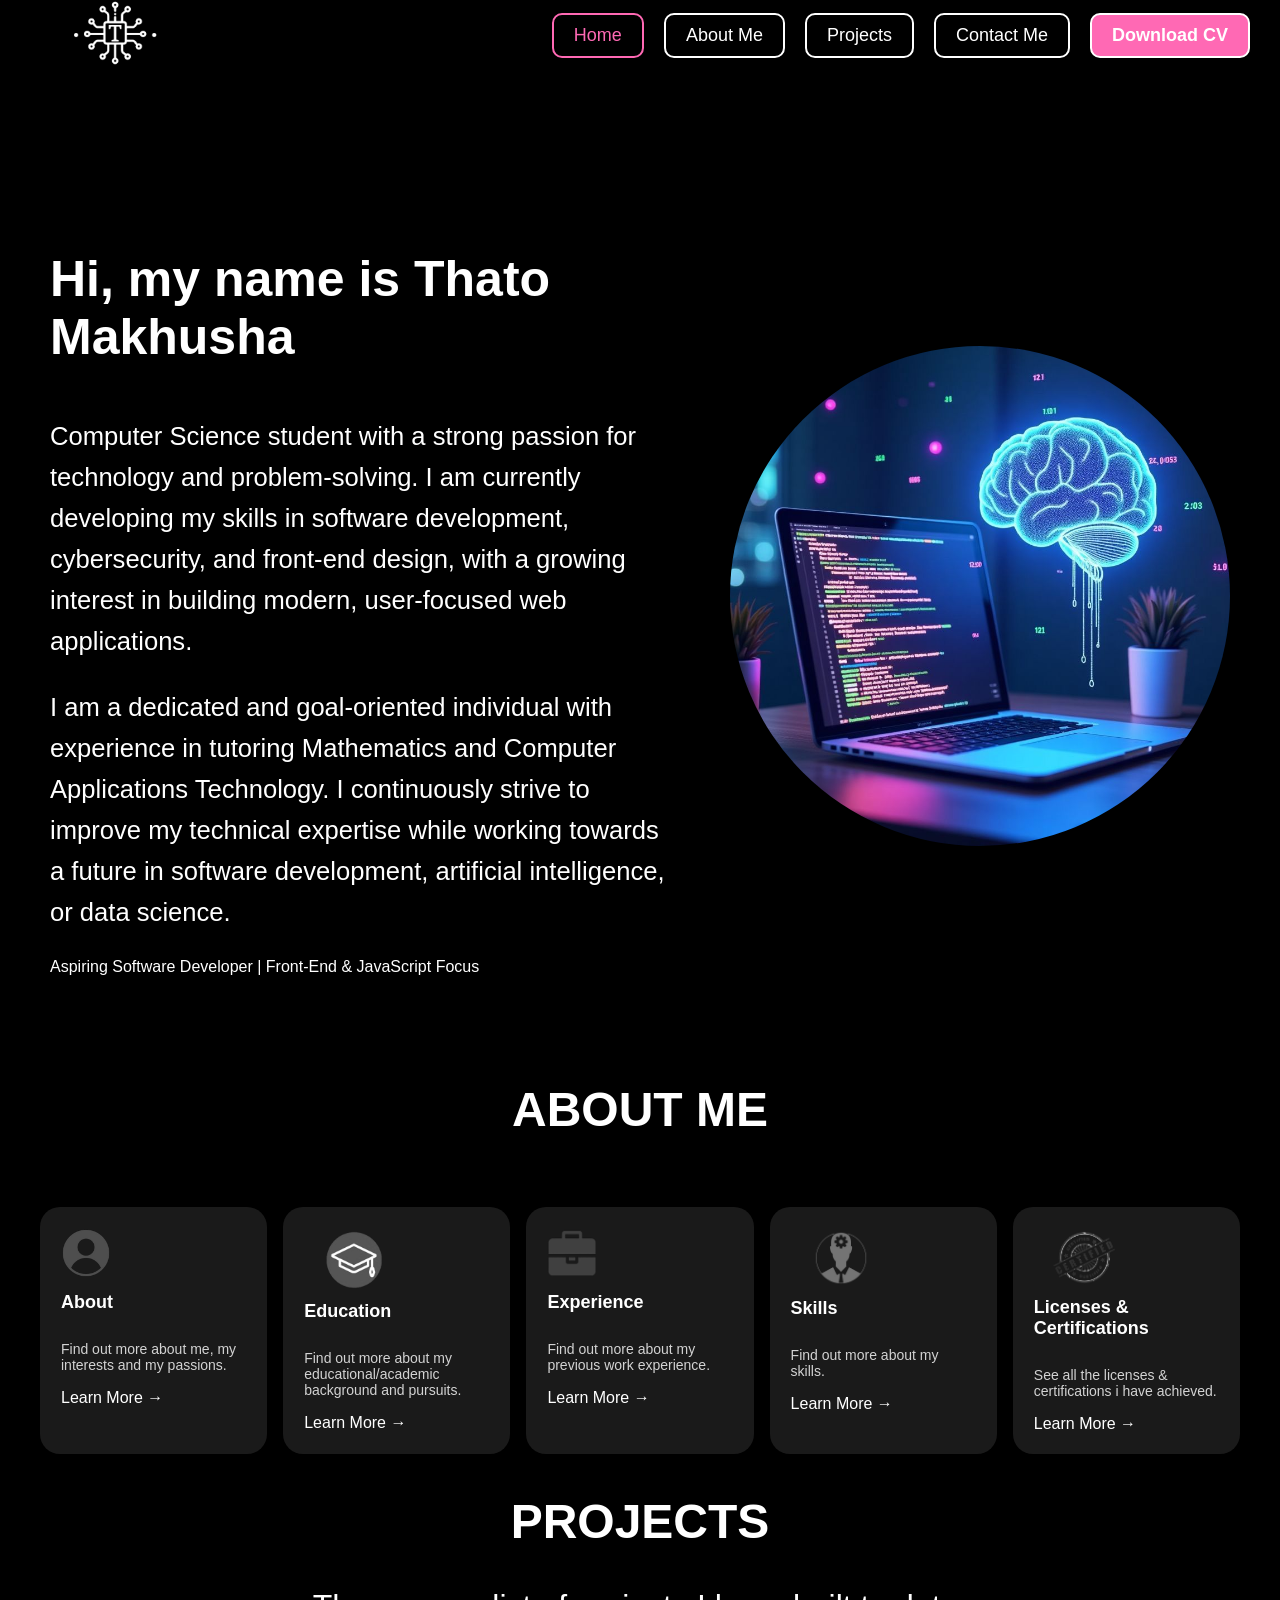
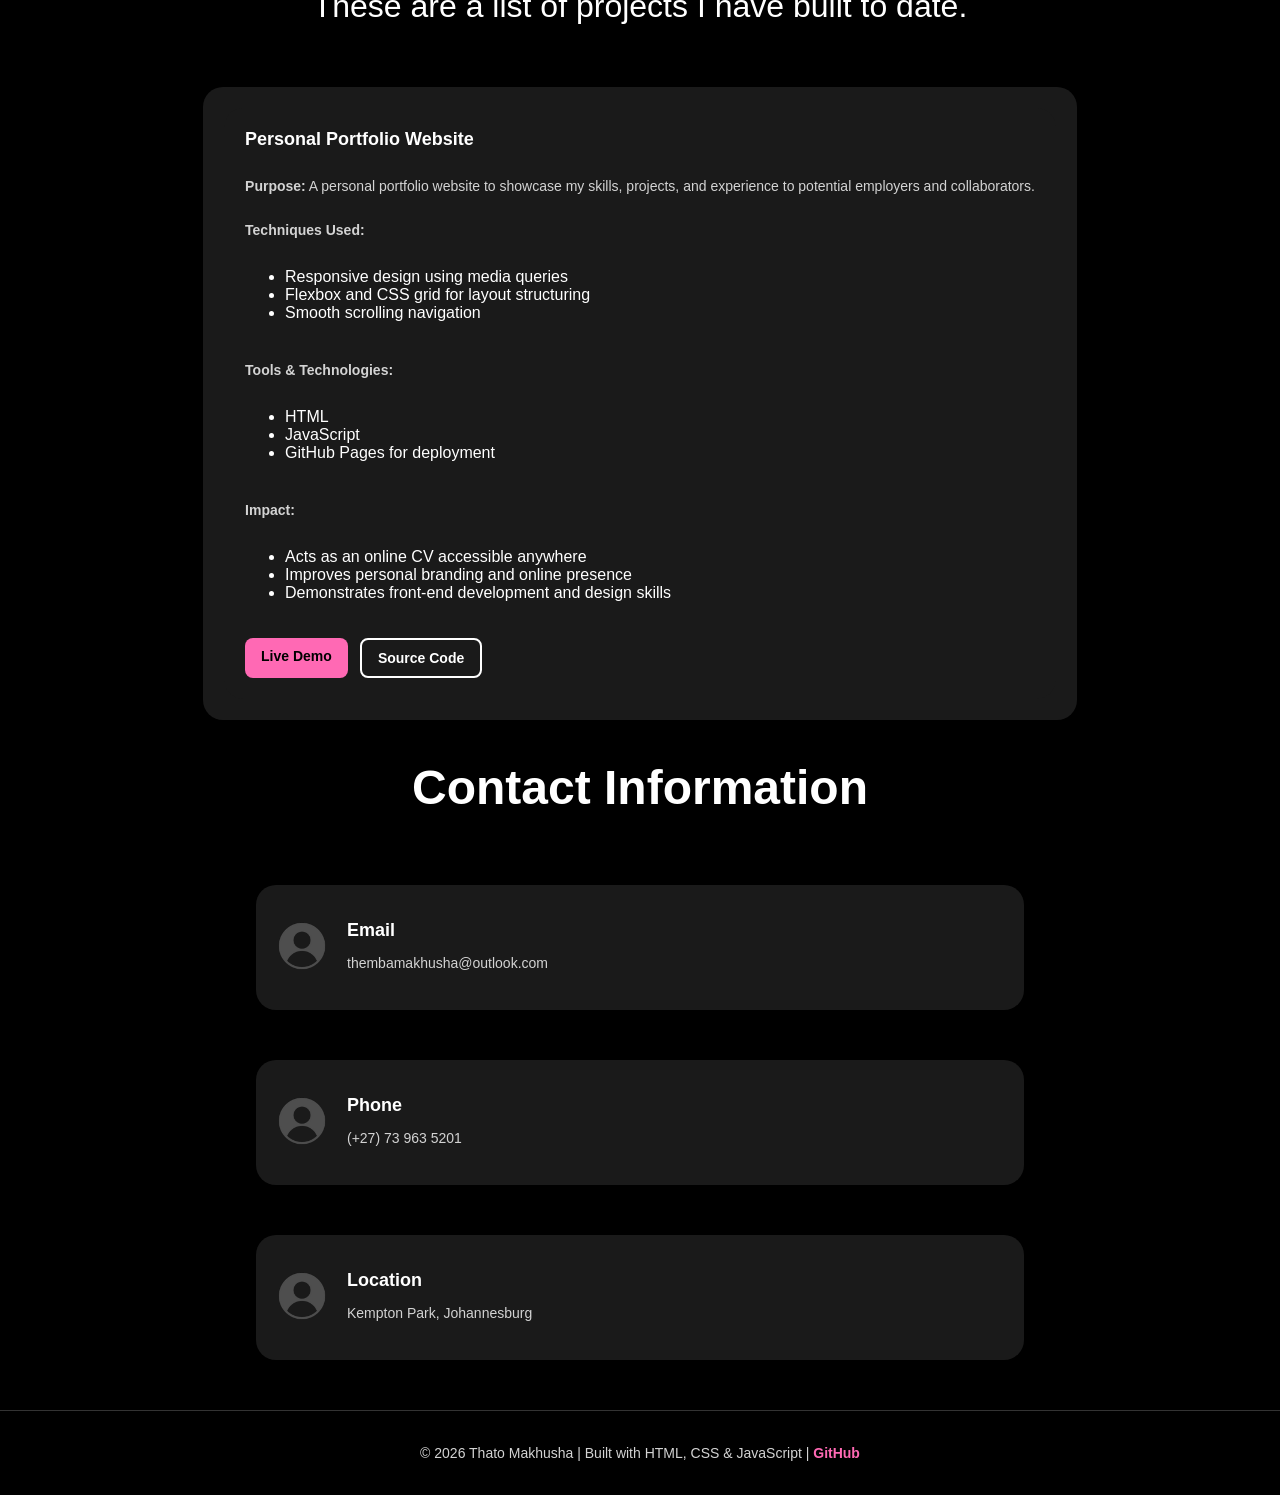
<file: index.html>
<html>
    <head>
        <title>
            My Personal Portfolio Website
        </title>

        <link rel = "stylesheet" href="index.css">
    </head>
    <body>
        <header class="top-bar">
            <div class="logo"><img class = "image" src = "Logo maker project-Photoroom.png"></div>

            <div class="nav-links">
                <a href="#HOME" class="nav-btn">Home</a>
                <a href="#AboutMe" class="nav-btn">About Me</a>
                <a href="#Projects" class="nav-btn">Projects</a>
                <a href="#ContactMe" class="nav-btn">Contact Me</a>
                <a href="Curriculum Vitae (1).pdf" class="CV-button" download>Download CV</a>
            </div>
        </header>
        
        <main>
            <section class="section-1" id="HOME">
            <div class="intro">
                <div class="description-intro">
                    <p>Hi, my name is Thato Makhusha</p>
                </div>
                <div class="description-paragraph">
                    <p>Computer Science student with a strong passion for 
                        technology and problem-solving. I am currently developing my skills in software 
                        development, cybersecurity, and front-end design, with a growing interest in 
                        building modern, user-focused web applications.
                    </p>
                    <p>
                        I am a dedicated and goal-oriented individual with experience in 
                        tutoring Mathematics and 
                        Computer Applications Technology. I continuously strive to 
                        improve my technical expertise while working towards a future in software development, 
                        artificial intelligence, or data science.
                    </p>
                </div>
                <p >
    Aspiring Software Developer | Front-End & JavaScript Focus
</p>
            </div>
            
            <div class="image-2">
                <img class = "picture" src = "picture.jpeg">
            </div>
            </section>
    
            <section class = "section-2" id="AboutMe">
                <div class="heading-name">
                    <h1>ABOUT ME</h1>
                </div>
                <div class = "grids">
                    <div class="grid-info">
                        <img class = "card-logo" src = "1profile logo.png">
                        <p class = "grid-heading">About</p>
                        <p class = "grid-text">Find out more about me, my interests and my passions.</p>
                        <a href = "aboutMe.html" class = "grid-link">Learn More &#8594;</a>
                    </div>
                    <div class="grid-info">
                        <img class = "card-logo1" src = "1education logo.png">
                        <p class = "grid-heading">Education</p>
                        <p class = "grid-text">Find out more about my educational/academic background and pursuits.</p>
                        <a href = "education.html" class = "grid-link">Learn More &#8594;</a>
                    </div>
                    <div class="grid-info">
                        <img class = "card-logo" src = "1work experience.png">
                        <p class = "grid-heading">Experience</p>
                        <p class = "grid-text">Find out more about my previous work experience.</p>
                        <a href = "experience.html" class = "grid-link">Learn More &#8594;</a>
                    </div>
                    <div class="grid-info">
                        <img class = "card-logo1" src = "1skills logo .png">
                        <p class = "grid-heading">Skills</p>
                        <p class = "grid-text">Find out more about my skills.</p>
                        <a href = "skills.html" class = "grid-link">Learn More &#8594;</a>
                    </div>
                    <div class="grid-info">
                        <img class = "card-logo1" src = "1certification logo .png">
                        <p class = "grid-heading">Licenses & Certifications</p>
                        <p class = "grid-text">See all the licenses & certifications i have achieved.</p>
                        <a href = "Certs.html" class = "grid-link">Learn More &#8594;</a>
                    </div>
                </div>

                <!--<div class = "heading1-text">
                    <p>
                        I am a 21-year-old dedicated, ambitious 2nd year student, 
                        currently pursuing a degree in Computer Science at the 
                        University of Pretoria. My interests include CyberSecurity 
                        as well as Front-End Development.
                        I achieved a certificate in Cisco's Introduction to CyberSecurity 
                        and i am crrently pursuing other certifications within CyberSecurity. 
                        I strive to pursue a career as a Front-End Developer as well as a career 
                        in CyberSecurity. I am a high school tutor, tutoring student in Mathematics and Computer Applications Technology (CAT). 
                    </p>
                </div>-->
            </section>
            <section class="section-3" id="Projects">
                <div class="heading-name">
                    <h1>PROJECTS</h1>
                    <p>These are a list of projects I have built to date.</p>
                </div>

                <div class="grids">

                    <!-- To-Do List Website -->
                    <div class="grid-info">
                        <!--<p class="grid-heading">To-do list Website</p>

                        <p class="grid-text">
                            <strong>Purpose:</strong> Allows users to create, manage, and track daily tasks by adding, deleting, and marking tasks as completed.
                        </p>

                        <p class="grid-text"><strong>Techniques used:</strong></p>
                        <ul class="grid-text">
                            <li>DOM manipulation to dynamically update tasks</li>
                            <li>Event handling for user interactions (clicks, form submissions)</li>
                            <li>Use of conditional logic to track task status</li>
                            <li>Local storage to save tasks permanently</li>
                        </ul>

                        <p class="grid-text">Tools/Libraries:</p>
                        <ul class="grid-text">
                            <li>HTML</li>
                            <li>JavaScript</li>
                            <li>Browser localStorage API</li>
                            <li>CSS</li>
                            <li>GitHub Pages for deployment</li>
                        </ul>

                        <p class="grid-text">Impact:</p>
                        <ul class="grid-text">
                            <li>Helps users stay organised and manage time effectively</li>
                            <li>Demonstrates strong understanding of JavaScript fundamentals</li>
                            <li>Shows ability to build interactive applications with persistent data</li>
                        </ul>

                        <a href="aboutMe.html" class="grid-link">View Project &#8594;</a>
                    </div> -->

                    <!-- Portfolio Website -->
                    <div class="grid-info">
                        <p class="grid-heading">Personal Portfolio Website</p>

                        <p class="grid-text">
                            <strong>Purpose:</strong> A personal portfolio website to showcase my skills, projects, and experience to potential employers and collaborators.
                        </p>

                        <p class="grid-text"><strong>Techniques Used:</strong></p>
                        <ul>
                            <li>Responsive design using media queries</li>
                            <li>Flexbox and CSS grid for layout structuring</li>
                            <li>Smooth scrolling navigation</li>
                        </ul>

                        <p class="grid-text"><strong>Tools & Technologies:</strong></p>
                        <ul>
                            <li>HTML</li>
                            <li>JavaScript</li>
                            <li>GitHub Pages for deployment</li>
                        </ul>

                        <p class="grid-text"><strong>Impact:</strong></p>
                        <ul>
                            <li>Acts as an online CV accessible anywhere</li>
                            <li>Improves personal branding and online presence</li>
                            <li>Demonstrates front-end development and design skills</li>
                        </ul>

                        <div class="project-links">
                            <a href="https://thatomakhusha.github.io/personalportfolio/" target="_blank">
                                Live Demo
                            </a>

                            <a href="https://github.com/thatomakhusha/personalportfolio" target="_blank">
                                Source Code
                            </a>
                        </div>
                    </div>

                    <!-- Baker's Website -->
                    <!--  <div class="grid-info">
                        <p class="grid-heading">Baker's Website</p>

                        <p class="grid-text">
                            <strong>Purpose:</strong> Allows customers to browse baked goods, place orders, and communicate their preferences directly with the baker.
                        </p>

                        <p class="grid-text"><strong>Techniques Used:</strong></p>
                        <ul class="grid-text">
                            <li>Form validation for order submissions</li>
                            <li>Dynamic cart functionality (add/remove items)</li>
                            <li>DOM manipulation for updating UI</li>
                            <li>Basic state management for tracking orders</li>
                            <li>Optional API integration for payments</li>
                        </ul>

                        <p class="grid-text">Tools/Libraries:</p>
                        <ul class="grid-text">
                            <li>HTML5</li>
                            <li>CSS3</li>
                            <li>JavaScript</li>
                            <li>Firebase</li>
                            <li>Stripe</li>
                            <li>GitHub Pages for deployment</li>
                        </ul>

                        <p class="grid-text">Impact:</p>
                        <ul class="grid-text">
                            <li>Provides a practical solution for a small business</li>
                            <li>Demonstrates real-world application development</li>
                            <li>Shows understanding of user interaction and e-commerce workflows</li>
                        </ul>

                        <a href="education.html" class="grid-link">View Project &#8594;</a>
                    </div> -->

                    <!-- Notes App -->
                    <!--<div class="grid-info">
                        <p class="grid-heading">Notes App Website</p>

                        <p class="grid-text">
                            <strong>Purpose:</strong> Enables users to create, edit, delete, and store notes digitally for easy access and organization.
                        </p>

                        <p class="grid-text"><strong>Techniques Used:</strong></p>
                        <ul class="grid-text">
                            <li>CRUD operations (Create, Read, Update, Delete)</li>
                            <li>Dynamic content rendering</li>
                            <li>Form handling and input validation</li>
                            <li>Use of local storage or IndexedDB for saving notes</li>
                        </ul>

                        <p class="grid-text">Tools/Libraries:</p>
                        <ul class="grid-text">
                            <li>HTML5</li>
                            <li>CSS3</li>
                            <li>JavaScript</li>
                            <li>Browser Storage APIs</li>
                            <li>GitHub Pages for deployment</li>
                        </ul>

                        <p class="grid-text">Impact:</p>
                        <ul class="grid-text">
                            <li>Helps users organise information efficiently</li>
                            <li>Demonstrates ability to manage and manipulate structured data</li>
                            <li>Simulates real-world applications like note-taking platforms</li>
                        </ul>

                        <a href="education.html" class="grid-link2">View Project &#8594;</a>
                    </div>-->
                </div>
            </section>

            <section class = "section-4" id="ContactMe">
                <div class="heading-name">
                    <h1>Contact Information</h1>
                </div>
                <div class = "grids1">
                    <div class="grid-info1">
                        <img class = "card-logo" src = "1profile logo.png">
                        <div>
                            <p class = "grid-heading">Email</p>
                            <p class = "grid-text">thembamakhusha@outlook.com</p>
                        </div>
                        
                    </div>
                    <div class="grid-info1">
                        <img class = "card-logo" src = "1profile logo.png">
                        <div>
                            <p class = "grid-heading">Phone</p>
                            <p class = "grid-text">(+27) 73 963 5201</p>
                        </div>
                    </div>
                    <div class="grid-info1">
                        <img class = "card-logo" src = "1profile logo.png">
                        <div>
                            <p class = "grid-heading">Location</p>
                            <p class = "grid-text">Kempton Park, Johannesburg</p>
                        </div>
                        
                    </div>
                </div>
            </section>
            <button id="topBtn">↑</button>
        </main>
        <footer>
            <p>
                © 2026 Thato Makhusha |
                Built with HTML, CSS & JavaScript |
                <a href="https://github.com/thatomakhusha" target="_blank">GitHub</a>
            </p>
        </footer>
        <script src="index.js"></script>
    </body>
</html>
</file>
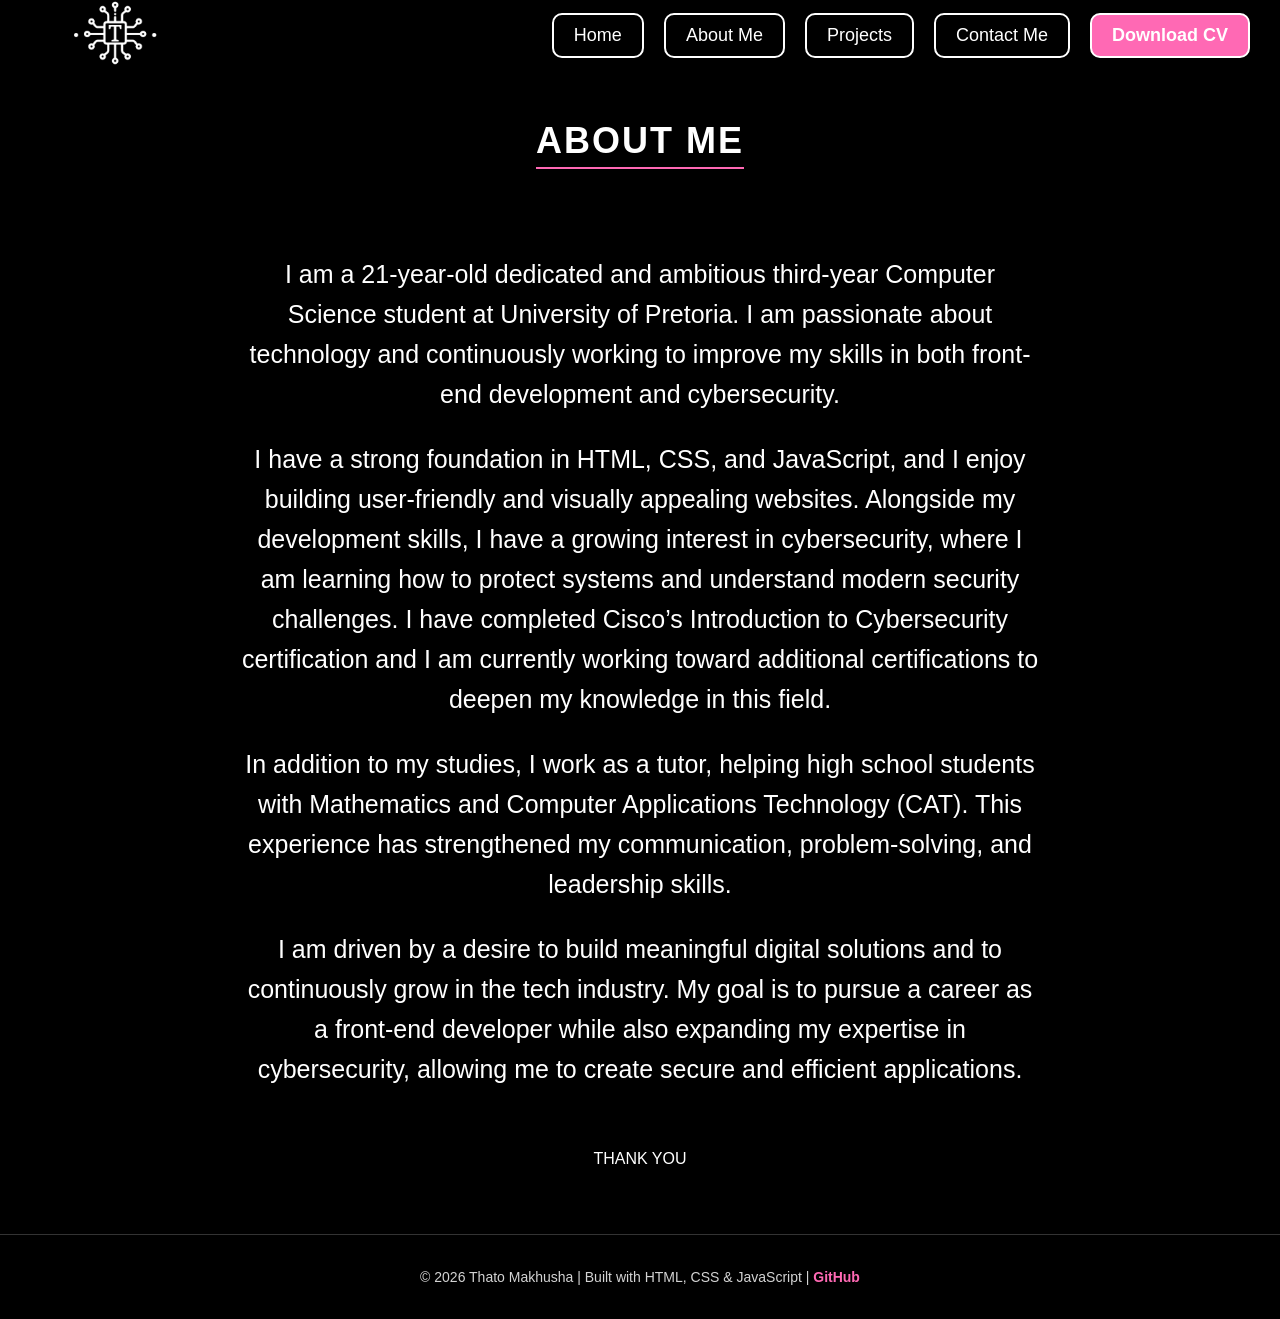
<file: aboutMe.html>
<html>
    <head>
        <title>
            My Personal Portfolio Website
        </title>

        <link rel = "stylesheet" href="aboutMe.css">
    </head>
    <body>
        <header class="top-bar">
            <div class="logo"><img class = "image" src = "Logo maker project-Photoroom.png"></div>

            <div class="nav-links">
                <a href="index.html#HOME" class="nav-btn">Home</a>
                <a href="index.html#AboutMe" class="nav-btn">About Me</a>
                <a href="index.html#Projects" class="nav-btn">Projects</a>
                <a href="index.html#ContactMe" class="nav-btn">Contact Me</a>
                <a href="Curriculum Vitae (1).pdf" class="CV-button" download>Download CV</a>
            </div>
        </header>
        
        <main>
            <section class = "section">
                <div class="heading-name">
                    <h1>ABOUT ME</h1>
                </div>
                <div class = "heading1-text">
                    <p>
                        I am a 21-year-old dedicated and ambitious third-year Computer 
                        Science student at University of Pretoria. I am passionate about 
                        technology and continuously working to improve my skills in both 
                        front-end development and cybersecurity.
                    </p>
                    <p>
                        I have a strong foundation in HTML, CSS, and JavaScript, and I enjoy 
                        building user-friendly and visually appealing websites. Alongside my 
                        development skills, I have a growing interest in cybersecurity, where 
                        I am learning how to protect systems and understand modern security 
                        challenges. I have completed Cisco’s Introduction to Cybersecurity 
                        certification and I am currently working toward additional 
                        certifications to deepen my knowledge in this field. 
                    </p>
                    <p>
                        In addition to my studies, I work as a tutor, helping high school students with 
                        Mathematics and Computer Applications Technology (CAT). This 
                        experience has strengthened my communication, problem-solving, and 
                        leadership skills. 
                    </p>
                    <p> 
                        I am driven by a desire to build meaningful 
                        digital solutions and to continuously grow in the tech industry. 
                        My goal is to pursue a career as a front-end developer while also 
                        expanding my expertise in cybersecurity, allowing me to create secure 
                        and efficient applications.
                    </p>
                </div>
                <div>
                    <p>THANK YOU </p>
                </div>
            </section>
        </main>
        <footer>
            <p>
                © 2026 Thato Makhusha |
                Built with HTML, CSS & JavaScript |
                <a href="https://github.com/thatomakhusha" target="_blank">GitHub</a>
            </p>
        </footer>
        
        <script src="index.js"></script>
    </body>
</html>
</file>
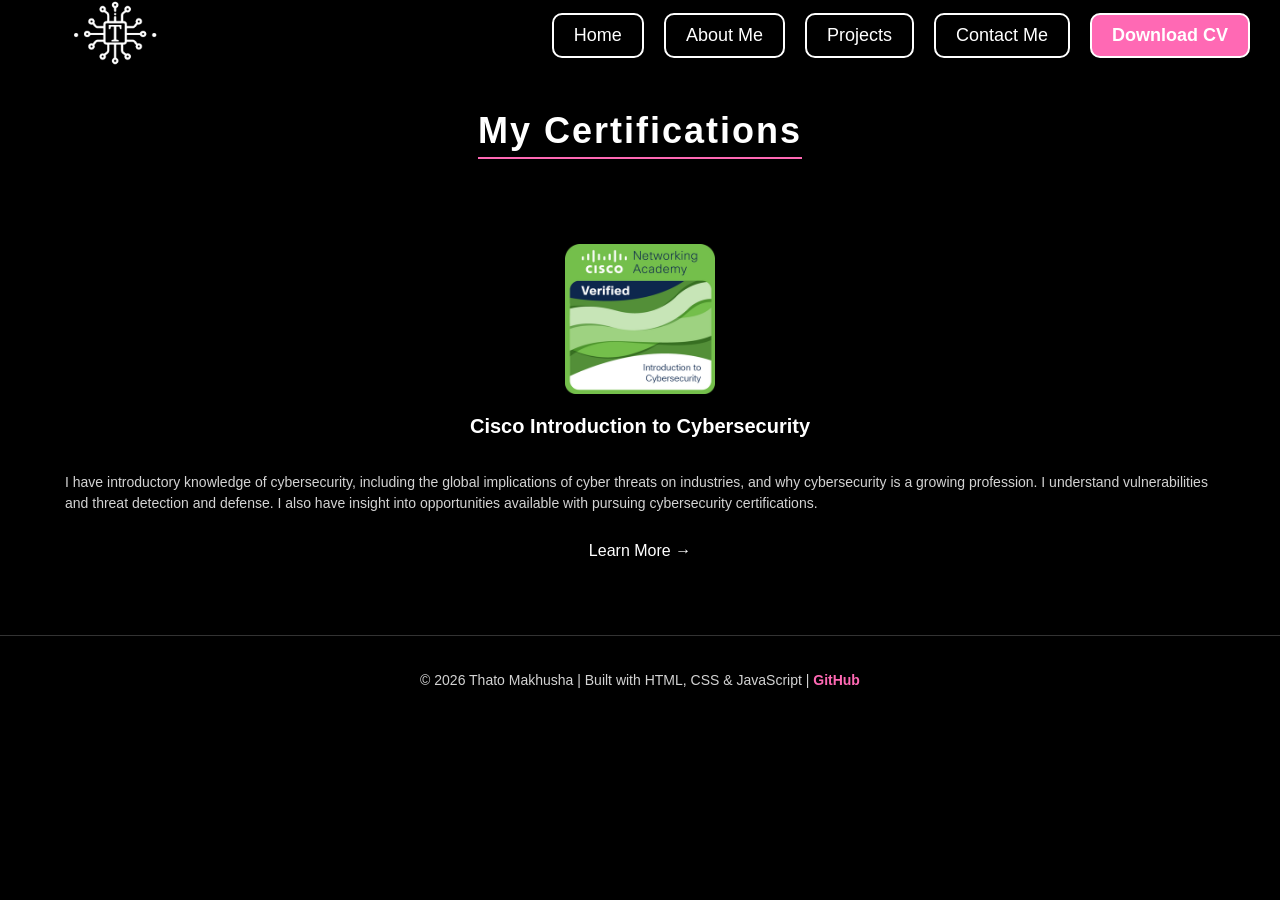
<file: Certs.html>
<html>
    <head>
        <title>
            My Personal Portfolio Website
        </title>

        <link rel = "stylesheet" href="Certs.css">
    </head>
    <body>
        <header class="top-bar">
            <div class="logo"><img class = "image" src = "Logo maker project-Photoroom.png"></div>

            <div class="nav-links">
                <a href="index.html#HOME" class="nav-btn">Home</a>
                <a href="index.html#AboutMe" class="nav-btn">About Me</a>
                <a href="index.html#Projects" class="nav-btn">Projects</a>
                <a href="index.html#ContactMe" class="nav-btn">Contact Me</a>
                <a href="Curriculum Vitae (1).pdf" class="CV-button" download>Download CV</a>
            </div>
        </header>
        
       <section class = "section-2">
                <div class="heading-name">
                    <h1>My Certifications</h1>
                </div>
                <div class = "grids">
                    <div class="grid-info">
                        <img class = "logos" src = "cisco intro to cybersec badge.png">
                        <p class = "grid-heading">Cisco Introduction to Cybersecurity</p>
                        <p class = "grid-text">
                            I have introductory knowledge of cybersecurity, including the global 
                            implications of cyber threats on industries, and why cybersecurity is a growing 
                            profession. I understand vulnerabilities and threat detection and defense. 
                            I also have insight into opportunities available with pursuing cybersecurity 
                            certifications.
                        </p>
                        <a href = "Introduction_to_Cybersecurity_certificate_thembamakhusha-outlook-com_f47245b0-5cdc-465f-9fef-514e074525c7 - Copy.pdf" class = "grid-link">Learn More &#8594;</a>
                    </div> 
                </div>
        </section>
        
        <footer>
            <p>
                © 2026 Thato Makhusha |
                Built with HTML, CSS & JavaScript |
                <a href="https://github.com/thatomakhusha" target="_blank">GitHub</a>
            </p>
        </footer>
        <script src="index.js"></script>
    </body>
</html>
</file>
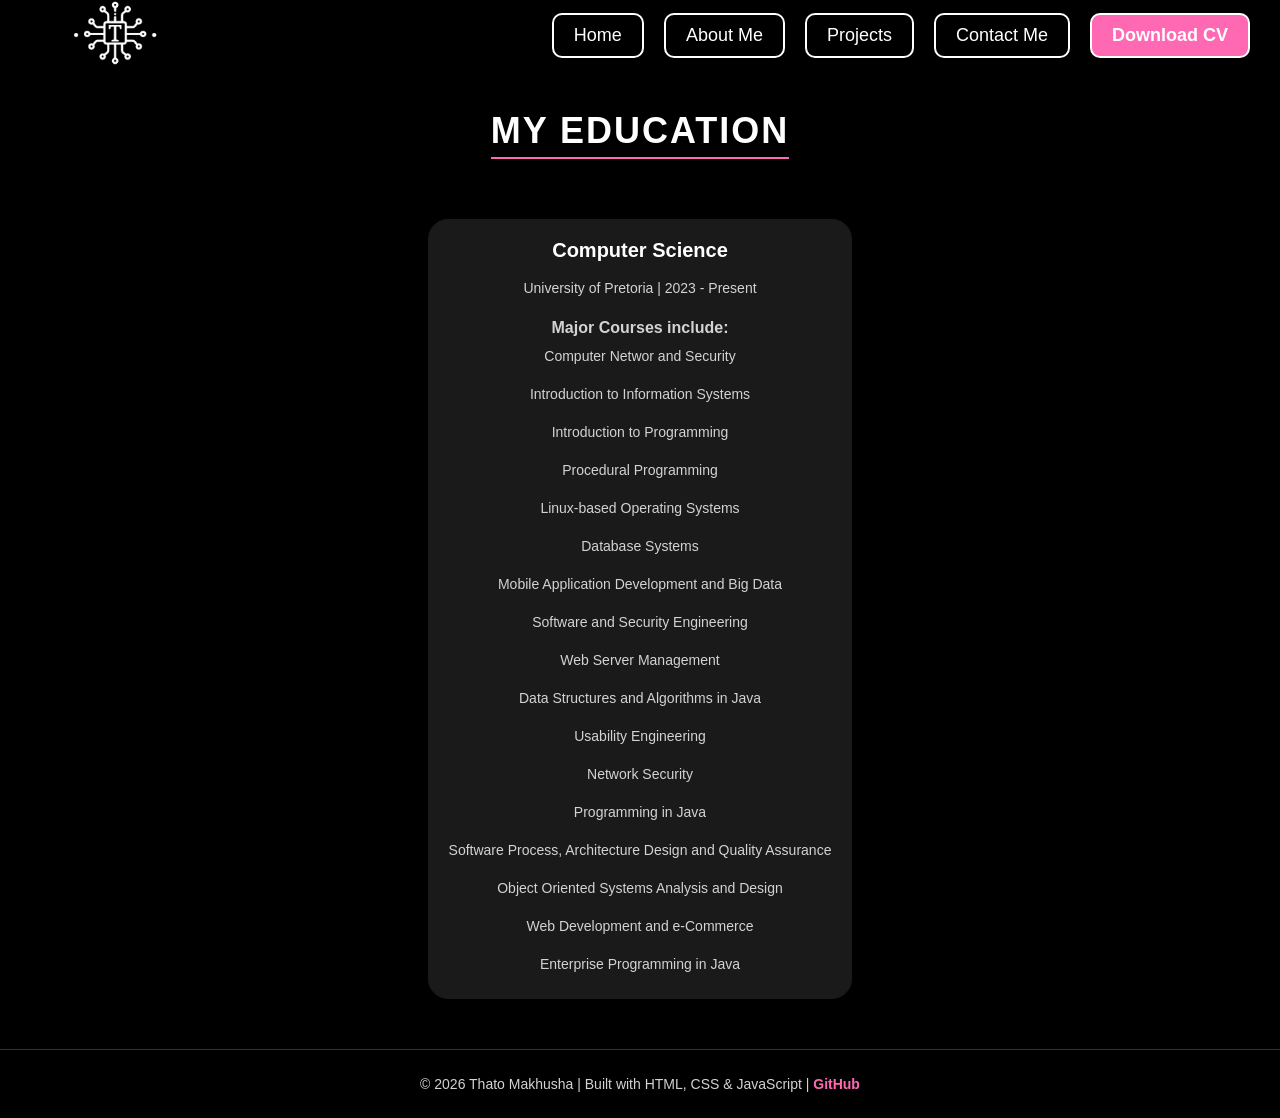
<file: education.html>
<html>
    <head>
        <title>
            My Personal Portfolio Website
        </title>

        <link rel = "stylesheet" href="education.css">
    </head>
    <body>
        <header class="top-bar">
            <div class="logo"><img class = "image" src = "Logo maker project-Photoroom.png"></div>

            <div class="nav-links">
                <a href="index.html#HOME" class="nav-btn">Home</a>
                <a href="index.html#AboutMe" class="nav-btn">About Me</a>
                <a href="index.html#Projects" class="nav-btn">Projects</a>
                <a href="index.html#ContactMe" class="nav-btn">Contact Me</a>
                <a href="Curriculum Vitae (1).pdf" class="CV-button" download>Download CV</a>
            </div>
        </header>
        
       <section class = "section-2">
                <div class="heading-name">
                    <h1>MY EDUCATION</h1>
                </div>
                <div class = "grids">
                    
                    <div class="grid-info">
                        <p class = "grid-heading">Computer Science</p>
                        <p>University of Pretoria | 2023 - Present</p>
                        <p class = "grid-text">Major Courses include:</p>
                        <p>Computer Networ and Security</p>
                        <p>Introduction to Information Systems</p>
                        <p>Introduction to Programming</p>
                        <p>Procedural Programming</p>
                        <p>Linux-based Operating Systems</p>
                        <p>Database Systems</p>
                        <p>Mobile Application Development and Big Data</p>
                        <p>Software and Security Engineering</p>
                        <p>Web Server Management</p>
                        <p>Data Structures and Algorithms in Java</p>
                        <p>Usability Engineering</p>
                        <p>Network Security</p>
                        <p>Programming in Java</p>
                        <p>Software Process, Architecture Design and Quality Assurance</p>
                        <p>Object Oriented Systems Analysis and Design</p>
                        <p>Web Development and e-Commerce</p>
                        <p>Enterprise Programming in Java</p>

                    </div>
                </div>
        </section>
        <footer>
            <p>
                © 2026 Thato Makhusha |
                Built with HTML, CSS & JavaScript |
                <a href="https://github.com/thatomakhusha" target="_blank">GitHub</a>
            </p>
        </footer>
        
        <script src="index.js"></script>
    </body>
</html>
</file>
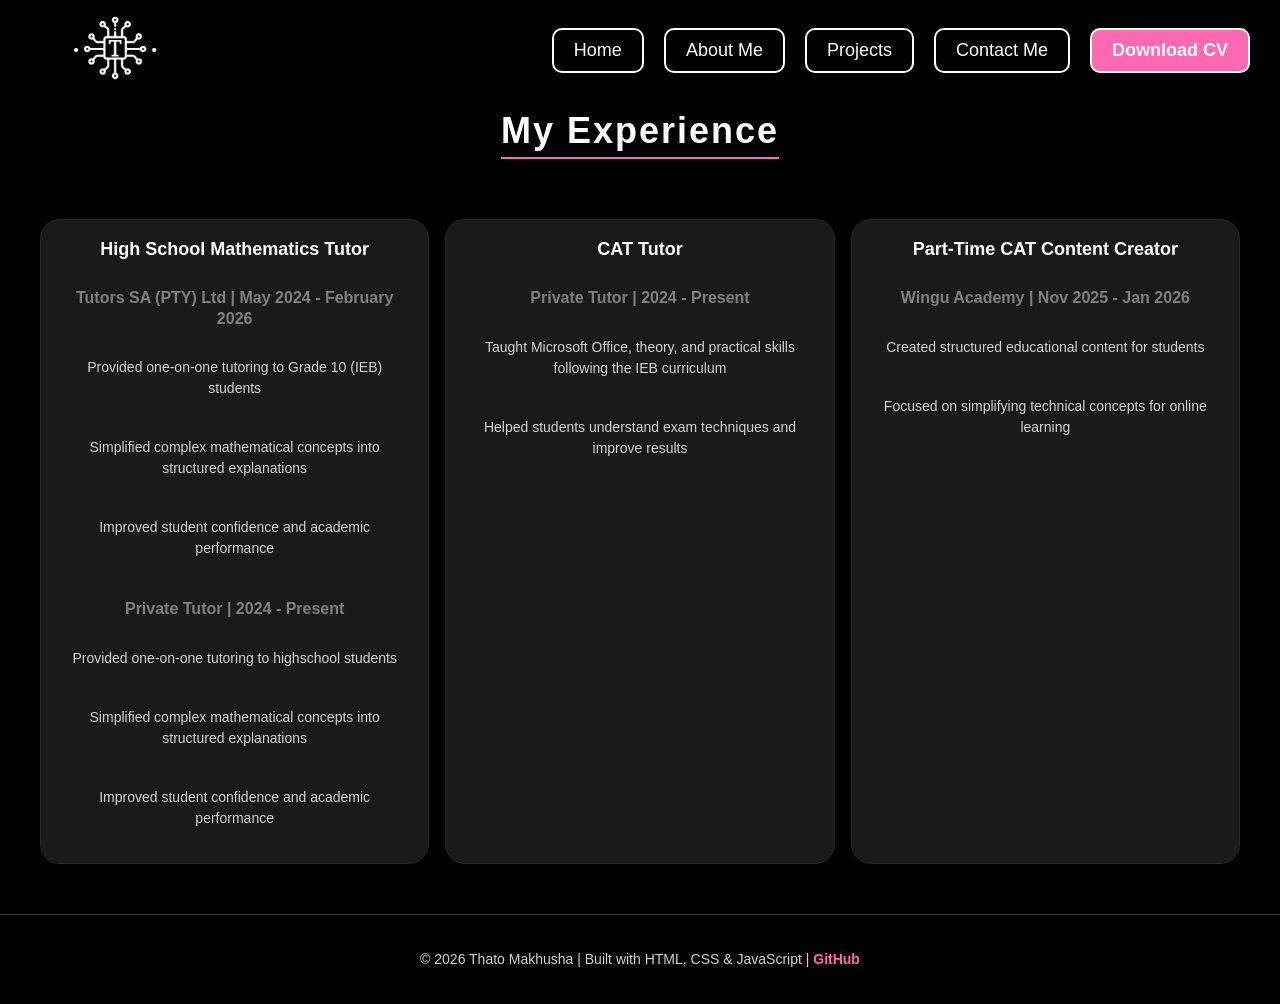
<file: experience.html>
<html>
    <head>
        <title>
            My Personal Portfolio Website
        </title>

        <link rel = "stylesheet" href="experience.css">
    </head>
    <body>
        <header class="top-bar">
            <div class="logo"><img class = "image" src = "Logo maker project-Photoroom.png"></div>

            <div class="nav-links">
                <a href="index.html#HOME" class="nav-btn">Home</a>
                <a href="index.html#AboutMe" class="nav-btn">About Me</a>
                <a href="index.html#Projects" class="nav-btn">Projects</a>
                <a href="index.html#ContactMe" class="nav-btn">Contact Me</a>
                <a href="Curriculum Vitae (1).pdf" class="CV-button" download>Download CV</a>
            </div>
        </header>
        
       <section class = "section-2">
                <div class="heading-name">
                    <h1>My Experience</h1>
                </div>
                <div class = "grids">
                    <div class="grid-info">
                        <p class="grid-heading">High School Mathematics Tutor</p>
                        <p class="grid-text">Tutors SA (PTY) Ltd | May 2024 - February 2026</p>
                        <p>Provided one-on-one tutoring to Grade 10 (IEB) students</p>
                        <p>Simplified complex mathematical concepts into structured explanations</p>
                        <p>Improved student confidence and academic performance</p>
                        <p class="grid-text">Private Tutor | 2024 - Present</p>
                        <p>Provided one-on-one tutoring to highschool students</p>
                        <p>Simplified complex mathematical concepts into structured explanations</p>
                        <p>Improved student confidence and academic performance</p>
                    </div>

                    <div class="grid-info">
                        <p class="grid-heading">CAT Tutor</p>
                        <p class="grid-text">Private Tutor | 2024 - Present</p>
                        <p>Taught Microsoft Office, theory, and practical skills following the IEB curriculum</p>
                        <p>Helped students understand exam techniques and improve results</p>
                    </div>

                    <div class="grid-info">
                        <p class="grid-heading">Part-Time CAT Content Creator</p>
                        <p class="grid-text">Wingu Academy | Nov 2025 - Jan 2026</p>
                        <p>Created structured educational content for students</p>
                        <p>Focused on simplifying technical concepts for online learning</p>
                    </div>

                    <!--<div class="grid-info">
                        <p class="grid-heading">Full Stack Web Development Intern</p>
                        <p class="grid-text">Future Interns</p>
                        <p>Mar 2026 - Apr 2026</p>
                        <p>Worked on real-world web development tasks</p>
                        <p>Gained experience in both front-end and back-end technologies</p>
                    </div>-->
                </div>
        </section>
        
        <footer>
            <p>
                © 2026 Thato Makhusha |
                Built with HTML, CSS & JavaScript |
                <a href="https://github.com/thatomakhusha" target="_blank">GitHub</a>
            </p>
        </footer>
        <script src="index.js"></script>
    </body>
</html>
</file>
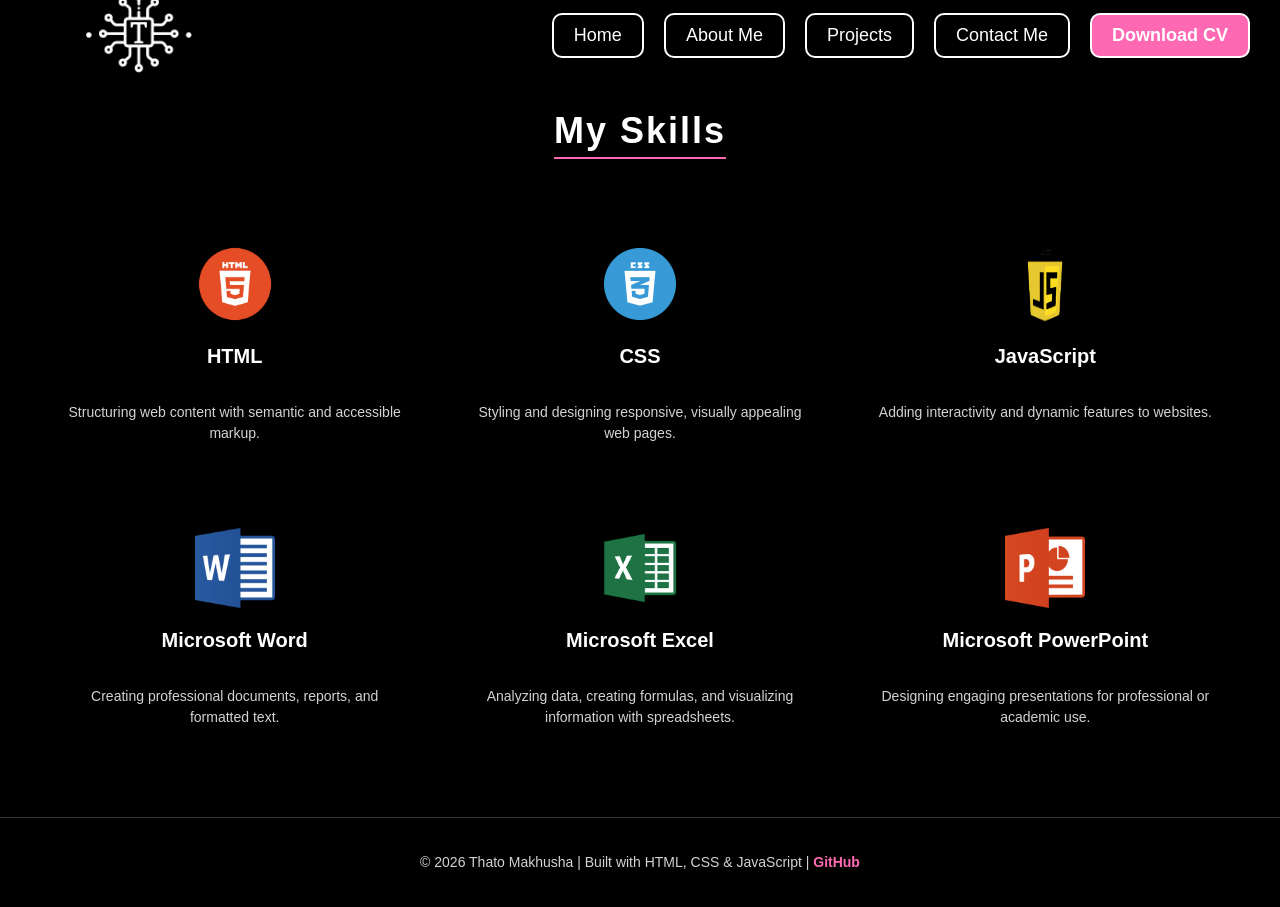
<file: skills.html>
<html>
    <head>
        <title>
            My Personal Portfolio Website
        </title>

        <link rel = "stylesheet" href="skills.css">
    </head>
    <body>
        <header class="top-bar">
            <div class="logo"><img class = "image" src = "Logo maker project-Photoroom.png"></div>

            <div class="nav-links">
                <a href="index.html#HOME" class="nav-btn">Home</a>
                <a href="index.html#AboutMe" class="nav-btn">About Me</a>
                <a href="index.html#Projects" class="nav-btn">Projects</a>
                <a href="index.html#ContactMe" class="nav-btn">Contact Me</a>
                <a href="Curriculum Vitae (1).pdf" class="CV-button" download>Download CV</a>
            </div>
        </header>
        
       <section class = "section-2">
                <div class="heading-name">
                    <h1>My Skills</h1>
                </div>
                <div class = "grids">
                    <div class="grid-info">
                        <img class = "logos" src = "html logo-Photoroom.png">
                        <p class = "grid-heading">HTML</p>
                        <p class = "grid-text">Structuring web content with semantic and accessible markup.</p>
                    </div>
                    <div class="grid-info">
                        <img class = "logos" src = "css logo-Photoroom.png">
                        <p class = "grid-heading">CSS</p>
                        <p class = "grid-text">Styling and designing responsive, visually appealing web pages.</p>
                    </div>
                    <div class="grid-info">
                        <img class = "logos" src = "javascript logo-Photoroom.png">
                        <p class = "grid-heading">JavaScript</p>
                        <p class = "grid-text">Adding interactivity and dynamic features to websites.</p>
                    </div>
                </div>
                <div class = "grids">
                    <div class="grid-info">
                        <img class = "logos" src = "word logo.png">
                        <p class = "grid-heading">Microsoft Word</p>
                        <p class = "grid-text">Creating professional documents, reports, and formatted text.</p>
                    </div>
                    <div class="grid-info">
                        <img class = "logos" src = "excel logo-Photoroom.png">
                        <p class = "grid-heading">Microsoft Excel</p>
                        <p class = "grid-text">Analyzing data, creating formulas, and visualizing information with spreadsheets.</p>
                    </div>
                    <div class="grid-info">
                        <img class = "logos" src = "powerpoint logo-Photoroom.png">
                        <p class = "grid-heading">Microsoft PowerPoint</p>
                        <p class = "grid-text">Designing engaging presentations for professional or academic use.</p>
                    </div>
                </div>
        </section>
        
        <footer>
            <p>
                © 2026 Thato Makhusha |
                Built with HTML, CSS & JavaScript |
                <a href="https://github.com/thatomakhusha" target="_blank">GitHub</a>
            </p>
        </footer>
        <script src="index.js"></script>
    </body>
</html>
</file>
<file: index.css>
main {
    padding-top: 100px;
}
html {
    scroll-behavior: smooth;
}
/* General body styles */
body {
    background-color: black;
    color: white;
    font-family: Arial, sans-serif;
    margin: 0;
}


section {
    scroll-margin-top: 110px;
}
/* Top bar navigation */
.top-bar {
    display: flex;
    flex-direction: row;
    justify-content: space-between;
    align-items: center;
    height: 70px;
    padding: 0 30px;

    position: fixed;
    top: 0;
    left: 0;
    right: 0;
    box-shadow: 0 2px 8px rgba(0, 0, 0, 0.5);

    backdrop-filter: blur(10px);
    background-color: rgba(0, 0, 0, 0.8);
}

.nav-links a {
    text-decoration: none;
    padding: 10px 20px;
    border: 2px solid white;
    color: white;
    font-size: clamp(14px, 1.5vw, 18px);
    border-radius: 10px;
    transition: all 0.3s;
    display: inline-block;
    position: relative;
}

.nav-links a:not(.CV-button):hover {
    color: #ff69b4;
    border-color: #ff69b4;
    transform: translateY(-2px);
}


.CV-button {
    background-color: #ff69b4;
    color: black;
    border: 2px solid #ff69b4;
    font-weight: bold;
}

.CV-button:hover {
    background-color: black;
    color: #ff69b4;
    border-color: #ff69b4;
}


/* underline animation */
.nav-links a::after {
    content: "";
    position: absolute;
    width: 0%;
    height: 2px;
    bottom: -5px;
    left: 0;
    background-color: #ff69b4;
    transition: 0.3s;
}
.nav-links a.active {
    color: #ff69b4;
    border-color: #ff69b4;
}
.nav-links a:hover::after {
    width: 100%;
}


.nav-links {
    display: flex;
    gap: 20px;
}


@media (max-width: 768px) {
    .nav-links {
        flex-wrap: wrap;
        justify-content: center;
    }
}
/* Logo */
.image {
    height: 180px;
    width: auto;
}

/* Main content layout */


.image-2 {
    flex: 0 0 auto; /* image stays its natural size */
}

.section-1 {
    display: flex;
    align-items: center;
    justify-content: space-between;
    padding: 50px;
    padding-top: 100px;
    gap: 50px;

    max-width: 1400px;
    margin: 0 auto;
}

.intro {
    max-width: 700px; /* allow text to grow a bit more */
}



.picture {
    width: 500px;
    height: 500px;
    border-radius: 50%;
    object-fit: cover; /* maintain aspect ratio */
}



/* Text styles */
.description-intro p {
    font-size: clamp(28px, 4vw, 50px);
    font-weight: bold;
}

.description-paragraph p {
    font-size: clamp(16px, 2vw, 30px);
    line-height: 1.6;
}

/* ---------------- Responsive Design ---------------- */

/* Medium screens (tablets) */
@media (max-width: 1200px) {
    .picture {
        width: 400px;
        height: 400px;
    }
    .description-intro p {
        font-size: 40px;
    }
    .description-paragraph p {
        font-size: 24px;
    }
}

/* Small screens (large phones) */
@media (max-width: 900px) {
    .picture {
        width: 300px;
        height: 300px;
    }
    .description-intro p {
        font-size: 32px;
    }
    .description-paragraph p {
        font-size: 20px;
    }
    .section-1 {
        flex-direction: column;
        text-align: center;
    }

    .image-2 {
        margin-top: 20px;
    }
}

/* Very small screens (mobile phones) */
@media (max-width: 600px) {
    .picture {
        width: 200px;
        height: 200px;
    }

    .description-intro p {
        font-size: 24px;
    }

    .description-paragraph p {
        font-size: 16px;
    }

    .nav-links {
        gap: 10px;
    }

    .image {
        height: 40px;
    }

    section {
        scroll-margin-top: 120px;
    }

    .grid-info {
        padding: 10px;
        gap: 3px;
    }

    .grid-heading {
        font-size: 14px;
    }

    .grid-text,
    .grid-link {
        font-size: 12px;
    }
}

.section-2, .section-3, .section-4{
    display: flex;
    flex-direction: column; /* 👈 stack items */
    align-items: center;    /* 👈 center horizontally */
    text-align: center;     /* 👈 center text */
    gap: 20px;
}
.heading-name{
    font-size:32px;
    margin-bottom: 10px;
}

.heading1-text p {
    font-size: 25px;
    max-width: 800px;
}

.grids{
    display: grid;
    grid-template-columns: repeat(auto-fit, minmax(200px, 1fr));
    gap: 40px 16px;
    max-width: 1200px;
    margin: 0 auto; /* centers the whole grid */
}
.grids1{
    display: grid;
    grid-template-columns: 1fr;
    gap: 50px;
    
    width: 60%;
    max-width: 800px;
    margin: 0 auto; /* centers the whole grid */
    
}
.grid-heading{
    font-weight: bold;
    font-size: 18px;
    margin-bottom: 4px;
    margin-top: 0px;
    
}
.grid-info, .grid-info1{
    background-color: rgb(26, 26, 26);
    border: 1px solid transparent;
    padding: 20px;
    border-radius: 20px;
    text-align: left;
    display: flex;
    flex-direction: column;
    gap:10px;
    align-items: flex-start;
    transition: transform 0.3s, box-shadow 0.3s, border-color 0.3s;
    
}
.grid-info1 {
    padding: 34px 20px; /* normal padding */
    width: 100%;
    box-sizing: border-box;
    display: flex;
    flex-direction: row;
    align-items: center;
    gap: 20px;
}
.grid-info:hover, .grid-info1:hover {
    transform: translateY(-10px);
    box-shadow: 0 10px 20px rgba(0,0,0,0.5);
    border-color: #ff69b4;
}



.card-logo {
    width: 50px;
    height: 50px;
    margin-bottom: 4px;
}
.card-logo1{
    width: 100px;
}
.grid-text{
    margin-bottom: 4px;
    font-size: 14px;
    padding-top: 0;
    color: lightgray;
}
.grid-link, .grid-link2{
    margin-bottom: 0px;
    margin-top: 2px;
    color: inherit;
    text-decoration: none;
}
.grid-link:hover, .grid-link2:hover{
    color: #ff69b4;;
}


/* ---------- Responsive adjustments ---------- */
@media (max-width: 900px) {
    .grid-info {
        padding: 12px;
        gap: 4px;
    }
    .grid-heading {
        font-size: 15px;
    }
    .grid-text,
    .grid-link {
        font-size: 13px;
    }
}

@media (max-width: 600px) {
    .grid-info {
        padding: 10px;
        gap: 3px;
    }
    .grid-heading {
        font-size: 14px;
    }
    .grid-text,
    .grid-link {
        font-size: 12px;
    }
}

#topBtn {
    position: fixed;
    bottom: 20px;
    right: 20px;
    padding: 10px 15px;
    border: none;
    background-color: #ff69b4;
    color: black;
    border-radius: 10px;
    cursor: pointer;
    display: none;
}
.project-links {
    display: flex;
    gap: 12px;
    margin-top: 10px;
}

.project-links a {
    padding: 10px 16px;
    border-radius: 8px;
    text-decoration: none;
    font-size: 14px;
    font-weight: bold;
    transition: 0.3s ease;
}

/* Live Demo button */
.project-links a:first-child {
    background-color: #ff69b4;
    color: black;
}

.project-links a:first-child:hover {
    background-color: black;
    color: #ff69b4;
    border: 2px solid #ff69b4;
}

/* Source Code button */
.project-links a:last-child {
    border: 2px solid white;
    color: white;
}

.project-links a:last-child:hover {
    background-color: white;
    color: black;
}
footer {
    text-align: center;
    padding: 20px;
    margin-top: 50px;
    border-top: 1px solid #333;
    color: lightgray;
    font-size: 14px;
}

footer a {
    color: #ff69b4;
    text-decoration: none;
    font-weight: bold;
}

footer a:hover {
    text-decoration: underline;
}
</file>
<file: aboutMe.css>
/* General body styles */
body {
    background-color: black;
    color: white;
    font-family: Arial, sans-serif;
    margin: 0;
    padding-top: 90px;
}
html {
    scroll-behavior: smooth;
}
/* Top bar navigation */
.top-bar {
    display: flex;
    flex-direction: row;
    justify-content: space-between;
    align-items: center;
    height: 70px;
    padding: 0 30px;

    position: fixed;
    top: 0;
    left: 0;
    right: 0;
    box-shadow: 0 2px 8px rgba(0, 0, 0, 0.5);

    backdrop-filter: blur(10px);
    background-color: rgba(0, 0, 0, 0.8);
}

.nav-links a {
    text-decoration: none;
    padding: 10px 20px;
    border: 2px solid white;
    color: white;
    font-size: clamp(14px, 1.5vw, 18px);
    border-radius: 10px;
    transition: all 0.3s;
    display: inline-block;
    position: relative;
}

.nav-links a:not(.CV-button):hover {
    color: #ff69b4;
    border-color: #ff69b4;
    transform: translateY(-2px);
}


.CV-button {
    background-color: #ff69b4;
    color: black;
    border: 2px solid #ff69b4;
    font-weight: bold;
}

.CV-button:hover {
    background-color: black;
    color: #ff69b4;
    border-color: #ff69b4;
}


/* underline animation */
.nav-links a::after {
    content: "";
    position: absolute;
    width: 0%;
    height: 2px;
    bottom: -5px;
    left: 0;
    background-color: #ff69b4;
    transition: 0.3s;
}

.nav-links a:hover::after {
    width: 100%;
}


.nav-links {
    display: flex;
    gap: 20px;
}


@media (max-width: 768px) {
    .nav-links {
        flex-wrap: wrap;
        justify-content: center;
    }
}
/* Logo */
.image {
    height: 180px;
    width: auto;
}

.section{
    display: flex;
    flex-direction: column; /* 👈 stack items */
    align-items: center;    /* 👈 center horizontally */
    text-align: center; ; /* 👈 center text */
    gap: 20px;
}
.heading-name{
    font-size:32px;
    margin-bottom: 10px;
}

.heading1-text p {
    font-size: 25px;
    max-width: 800px;
    line-height: 1.6;
}

.heading-name h1 {
    font-size: 36px;
    letter-spacing: 2px;
    border-bottom: 2px solid #ff69b4;
    display: inline-block;
    padding-bottom: 5px;
}

footer {
    text-align: center;
    padding: 20px;
    margin-top: 50px;
    border-top: 1px solid #333;
    color: lightgray;
    font-size: 14px;
}

footer a {
    color: #ff69b4;
    text-decoration: none;
    font-weight: bold;
}

footer a:hover {
    text-decoration: underline;
}
</file>
<file: Certs.css>
/* General body styles */
body {
    background-color: black;
    color: white;
    font-family: Arial, sans-serif;
    margin: 0;
}

/* Top bar navigation */
.top-bar {
    display: flex;
    flex-direction: row;
    justify-content: space-between;
    align-items: center;
    height: 70px;
    padding: 0 30px;

    position: fixed;
    top: 0;
    left: 0;
    right: 0;
    box-shadow: 0 2px 8px rgba(0, 0, 0, 0.5);

    backdrop-filter: blur(10px);
    background-color: rgba(0, 0, 0, 0.8);
}

.nav-links a {
    text-decoration: none;
    padding: 10px 20px;
    border: 2px solid white;
    color: white;
    font-size: clamp(14px, 1.5vw, 18px);
    border-radius: 10px;
    transition: all 0.3s;
    display: inline-block;
    position: relative;
}

.nav-links a:not(.CV-button):hover {
    color: #ff69b4;
    border-color: #ff69b4;
    transform: translateY(-2px);
}


.CV-button {
    background-color: #ff69b4;
    color: black;
    border: 2px solid #ff69b4;
    font-weight: bold;
}

.CV-button:hover {
    background-color: black;
    color: #ff69b4;
    border-color: #ff69b4;
}


/* underline animation */
.nav-links a::after {
    content: "";
    position: absolute;
    width: 0%;
    height: 2px;
    bottom: -5px;
    left: 0;
    background-color: #ff69b4;
    transition: 0.3s;
}

.nav-links a:hover::after {
    width: 100%;
}


.nav-links {
    display: flex;
    gap: 20px;
}


@media (max-width: 768px) {
    .nav-links {
        flex-wrap: wrap;
        justify-content: center;
    }
}
/* Logo */
.image {
    height: 180px;
    width: auto;
}
.heading-name h1 {
    font-size: 36px;
    letter-spacing: 2px;
    border-bottom: 2px solid #ff69b4;
    display: inline-block;
    padding-bottom: 5px;
}
.section-2{
    display: flex;
    flex-direction: column; /* 👈 stack items */
    align-items: center;    /* 👈 center horizontally */
    text-align: center;     /* 👈 center text */
    margin-top: 80px;
    gap: 20px;
}
.heading-name{
    font-size:32px;
    margin-bottom: 10px;
}

.heading1-text p {
    font-size: 25px;
    max-width: 800px;
}
.grids{
    display: grid;
    grid-template-columns: repeat(auto-fit, minmax(200px, 1fr));
    gap: 40px 16px;
    max-width: 1200px;
    margin: 0 auto; /* centers the whole grid */
}
.grid-heading {
    font-weight: bold;
    font-size: 20px;
    margin: 5px 0;
    color: white;
}
.grid-info {
    background-color: black;
    border: none;
    padding: 25px;
    border-radius: 20px;
    text-align: left;

    display: flex;
    flex-direction: column;
    gap: 12px; /* better spacing */
    align-items: center;
}  
.grid-info:hover {
    transform: translateY(-5px);
    transition: 0.3s;
}
.grid-text{
    .grid-text {
    font-size: 14px;
    color: lightgray;
    line-height: 1.5;
    font-weight: normal;
}
}

p {
    color: lightgray;
    font-size: 14px;
    line-height: 1.5;
}

.logos{
    width: 150px;
    height: 150px;
}
.grid-link{
    margin-bottom: 0px;
    margin-top: 2px;
    color: inherit;
    text-decoration: none;
}
.grid-link:hover{
    color: #ff69b4;;
}
footer {
    text-align: center;
    padding: 20px;
    margin-top: 50px;
    border-top: 1px solid #333;
    color: lightgray;
    font-size: 14px;
}

footer a {
    color: #ff69b4;
    text-decoration: none;
    font-weight: bold;
}

footer a:hover {
    text-decoration: underline;
}
</file>
<file: education.css>
/* General body styles */
body {
    background-color: black;
    color: white;
    font-family: Arial, sans-serif;
    margin: 0;
}

/* Top bar navigation */
.top-bar {
    display: flex;
    flex-direction: row;
    justify-content: space-between;
    align-items: center;
    height: 70px;
    padding: 0 30px;

    position: fixed;
    top: 0;
    left: 0;
    right: 0;
    box-shadow: 0 2px 8px rgba(0, 0, 0, 0.5);

    backdrop-filter: blur(10px);
    background-color: rgba(0, 0, 0, 0.8);
}

/* Nav buttons */
.nav-links a {
    text-decoration: none;
    padding: 10px 20px;
    border: 2px solid white;
    color: white;
    font-size: clamp(14px, 1.5vw, 18px);
    border-radius: 10px;
    transition: all 0.3s;
    display: inline-block;
    position: relative;
}

.nav-links a:not(.CV-button):hover {
    color: #ff69b4;
    border-color: #ff69b4;
    transform: translateY(-2px);
}


.CV-button {
    background-color: #ff69b4;
    color: black;
    border: 2px solid #ff69b4;
    font-weight: bold;
}

.CV-button:hover {
    background-color: black;
    color: #ff69b4;
    border-color: #ff69b4;
}


/* underline animation */
.nav-links a::after {
    content: "";
    position: absolute;
    width: 0%;
    height: 2px;
    bottom: -5px;
    left: 0;
    background-color: #ff69b4;
    transition: 0.3s;
}

.nav-links a:hover::after {
    width: 100%;
}


.nav-links {
    display: flex;
    gap: 20px;
}


@media (max-width: 768px) {
    .nav-links {
        flex-wrap: wrap;
        justify-content: center;
    }
}
/* Logo */
.image {
    height: 180px;
    width: auto;
}
.heading-name h1 {
    font-size: 36px;
    letter-spacing: 2px;
    border-bottom: 2px solid #ff69b4;
    display: inline-block;
    padding-bottom: 5px;
}
.section-2{
    display: flex;
    flex-direction: column; /* 👈 stack items */
    align-items: center;    /* 👈 center horizontally */
    text-align: center;     /* 👈 center text */
    margin-top: 80px;
    gap: 20px;
}
.heading-name{
    font-size:32px;
    margin-bottom: 10px;
}

.heading1-text p {
    font-size: 25px;
    max-width: 800px;
}
.grids{
    display: grid;
    grid-template-columns: repeat(auto-fit, minmax(200px, 1fr));
    gap: 40px 16px;
    max-width: 1200px;
    margin: 0 auto; /* centers the whole grid */
}
.grid-heading{
    font-weight: bold;
    font-size: 20px;
    margin-bottom: 4px;
    margin-top: 0px;
    line-height: 1;
    color: white;
    
}
.grid-info{
    background-color: rgb(26, 26, 26);
    border: 1px solid rgb(26, 26, 26);
    padding: 20px;
    border-radius: 20px;
    text-align: center;
    display: flex;
    flex-direction: column;
    gap:10px;
    align-items: center;
    
}
.grid-text{
    margin-bottom: 4px;
    font-size: 16px;
    padding-top: 0;
    color: lightgray;
    line-height: 0;
    font-weight: bold;
}
p {
    line-height: 0;
    color: lightgray;
    font-size: 14px;
    
}
footer {
    text-align: center;
    padding: 20px;
    margin-top: 50px;
    border-top: 1px solid #333;
    color: lightgray;
    font-size: 14px;
}

footer a {
    color: #ff69b4;
    text-decoration: none;
    font-weight: bold;
}

footer a:hover {
    text-decoration: underline;
}
</file>
<file: experience.css>
/* General body styles */
body {
    background-color: black;
    color: white;
    font-family: Arial, sans-serif;
    margin: 0;
}

/* Top bar navigation */
.top-bar {
    display: flex;
    flex-direction: row;
    justify-content: space-between;
    align-items: center;
    height: 70px;

    position: fixed;
    top: 0;
    left: 0;
    right: 0;
    padding: 15px 30px;
    background-color: black;
    box-shadow: 0 2px 8px rgba(0, 0, 0, 0.5);

    backdrop-filter: blur(10px);
    background-color: rgba(0, 0, 0, 0.8);
}

/* Nav buttons */
.nav-links a {
    text-decoration: none;
    padding: 10px 20px;
    border: 2px solid white;
    color: white;
    font-size: clamp(14px, 1.5vw, 18px);
    border-radius: 10px;
    transition: all 0.3s;
    display: inline-block;
    position: relative;
}

.nav-links a:not(.CV-button):hover {
    color: #ff69b4;
    border-color: #ff69b4;
    transform: translateY(-2px);
}


.CV-button {
    background-color: #ff69b4;
    color: black;
    border: 2px solid #ff69b4;
    font-weight: bold;
}

.CV-button:hover {
    background-color: black;
    color: #ff69b4;
    border-color: #ff69b4;
}


/* underline animation */
.nav-links a::after {
    content: "";
    position: absolute;
    width: 0%;
    height: 2px;
    bottom: -5px;
    left: 0;
    background-color: #ff69b4;
    transition: 0.3s;
}

.nav-links a:hover::after {
    width: 100%;
}


.nav-links {
    display: flex;
    gap: 20px;
}


@media (max-width: 768px) {
    .nav-links {
        flex-wrap: wrap;
        justify-content: center;
    }
}
/* Logo */
.image {
    height: 180px;
    width: auto;
}
.heading-name h1 {
    font-size: 36px;
    letter-spacing: 2px;
    border-bottom: 2px solid #ff69b4;
    display: inline-block;
    padding-bottom: 5px;
}
.section-2{
    display: flex;
    flex-direction: column; /* 👈 stack items */
    align-items: center;    /* 👈 center horizontally */
    text-align: center;     /* 👈 center text */
    margin-top: 80px;
    gap: 20px;
}
.heading-name{
    font-size:32px;
    margin-bottom: 10px;
}

.heading1-text p {
    font-size: 25px;
    max-width: 800px;
}
.grids{
    display: grid;
    grid-template-columns: repeat(auto-fit, minmax(200px, 1fr));
    gap: 40px 16px;
    max-width: 1200px;
    margin: 0 auto; /* centers the whole grid */
}
.grid-heading{
    font-weight: bold;
    font-size: 18px;
    color: white;
    margin-bottom: 4px;
    margin-top: 0px;
    line-height: 1;
    
}
.grid-info {
    background-color: rgb(26, 26, 26);
    border: 1px solid rgb(40, 40, 40);
    padding: 20px;
    border-radius: 20px;
    text-align: center;

    display: flex;
    flex-direction: column;
    gap: 10px;
    align-items: center;

    transition: transform 0.3s, box-shadow 0.3s;
}

.grid-info:hover {
    transform: translateY(-5px);
    box-shadow: 0 8px 20px rgba(0,0,0,0.5);
}
.grid-text {
    margin-bottom: 4px;
    font-size: 16px;
    padding-top: 0;
    color: grey;
    line-height: 1.3;
    font-weight: bold;
}
p {
    line-height: 1.5;
    color: lightgray;
    font-size: 14px;
}
footer {
    text-align: center;
    padding: 20px;
    margin-top: 50px;
    border-top: 1px solid #333;
    color: lightgray;
    font-size: 14px;
}

footer a {
    color: #ff69b4;
    text-decoration: none;
    font-weight: bold;
}

footer a:hover {
    text-decoration: underline;
}
</file>
<file: skills.css>
/* General body styles */
body {
    background-color: black;
    color: white;
    font-family: Arial, sans-serif;
    margin: 0;
}

/* Top bar navigation */
.top-bar {
    display: flex;
    flex-direction: row;
    justify-content: space-between;
    align-items: center;
    height: 70px;
    padding: 0 30px;

    position: fixed;
    top: 0;
    left: 0;
    right: 0;
    box-shadow: 0 2px 8px rgba(0, 0, 0, 0.5);

    backdrop-filter: blur(10px);
    background-color: rgba(0, 0, 0, 0.8);
}

.nav-links a {
    text-decoration: none;
    padding: 10px 20px;
    border: 2px solid white;
    color: white;
    font-size: clamp(14px, 1.5vw, 18px);
    border-radius: 10px;
    transition: all 0.3s;
    display: inline-block;
    position: relative;
}

.nav-links a:not(.CV-button):hover {
    color: #ff69b4;
    border-color: #ff69b4;
    transform: translateY(-2px);
}


.CV-button {
    background-color: #ff69b4;
    color: black;
    border: 2px solid #ff69b4;
    font-weight: bold;
}

.CV-button:hover {
    background-color: black;
    color: #ff69b4;
    border-color: #ff69b4;
}


/* underline animation */
.nav-links a::after {
    content: "";
    position: absolute;
    width: 0%;
    height: 2px;
    bottom: -5px;
    left: 0;
    background-color: #ff69b4;
    transition: 0.3s;
}

.nav-links a:hover::after {
    width: 100%;
}


.nav-links {
    display: flex;
    gap: 20px;
}


@media (max-width: 768px) {
    .nav-links {
        flex-wrap: wrap;
        justify-content: center;
    }
}
/* Logo */
.image {
    height: 180px;
    width: auto;
}
.heading-name h1 {
    font-size: 36px;
    letter-spacing: 2px;
    border-bottom: 2px solid #ff69b4;
    display: inline-block;
    padding-bottom: 5px;
}
.contact-button {
    border-radius: 50px;
    border: 2px solid white;
}

/* Logo */
.image {
    width: 230px;
    height: 230px;
}

.section-2{
    display: flex;
    flex-direction: column; /* 👈 stack items */
    align-items: center;    /* 👈 center horizontally */
    text-align: center;     /* 👈 center text */
    margin-top: 80px;
    gap: 20px;
}
.heading-name{
    font-size:32px;
    margin-bottom: 10px;
}

.heading1-text p {
    font-size: 25px;
    max-width: 800px;
}
.grids{
    display: grid;
    grid-template-columns: repeat(auto-fit, minmax(200px, 1fr));
    gap: 40px 16px;
    max-width: 1200px;
    margin: 0 auto; /* centers the whole grid */
}
.grid-heading {
    font-weight: bold;
    font-size: 20px;
    margin: 5px 0;
    color: white;
}
.grid-info {
    background-color: black;
    border: none;
    padding: 25px;
    border-radius: 20px;
    text-align: center;

    display: flex;
    flex-direction: column;
    gap: 12px; /* better spacing */
    align-items: center;
}  
.grid-info:hover {
    transform: translateY(-5px);
    transition: 0.3s;
}
.grid-text{
    .grid-text {
    font-size: 14px;
    color: lightgray;
    line-height: 1.5;
    font-weight: normal;
}
}

p {
    color: lightgray;
    font-size: 14px;
    line-height: 1.5;
}

.logos{
    width: 80px;
    height: 80px;
}
footer {
    text-align: center;
    padding: 20px;
    margin-top: 50px;
    border-top: 1px solid #333;
    color: lightgray;
    font-size: 14px;
}

footer a {
    color: #ff69b4;
    text-decoration: none;
    font-weight: bold;
}

footer a:hover {
    text-decoration: underline;
}
</file>
